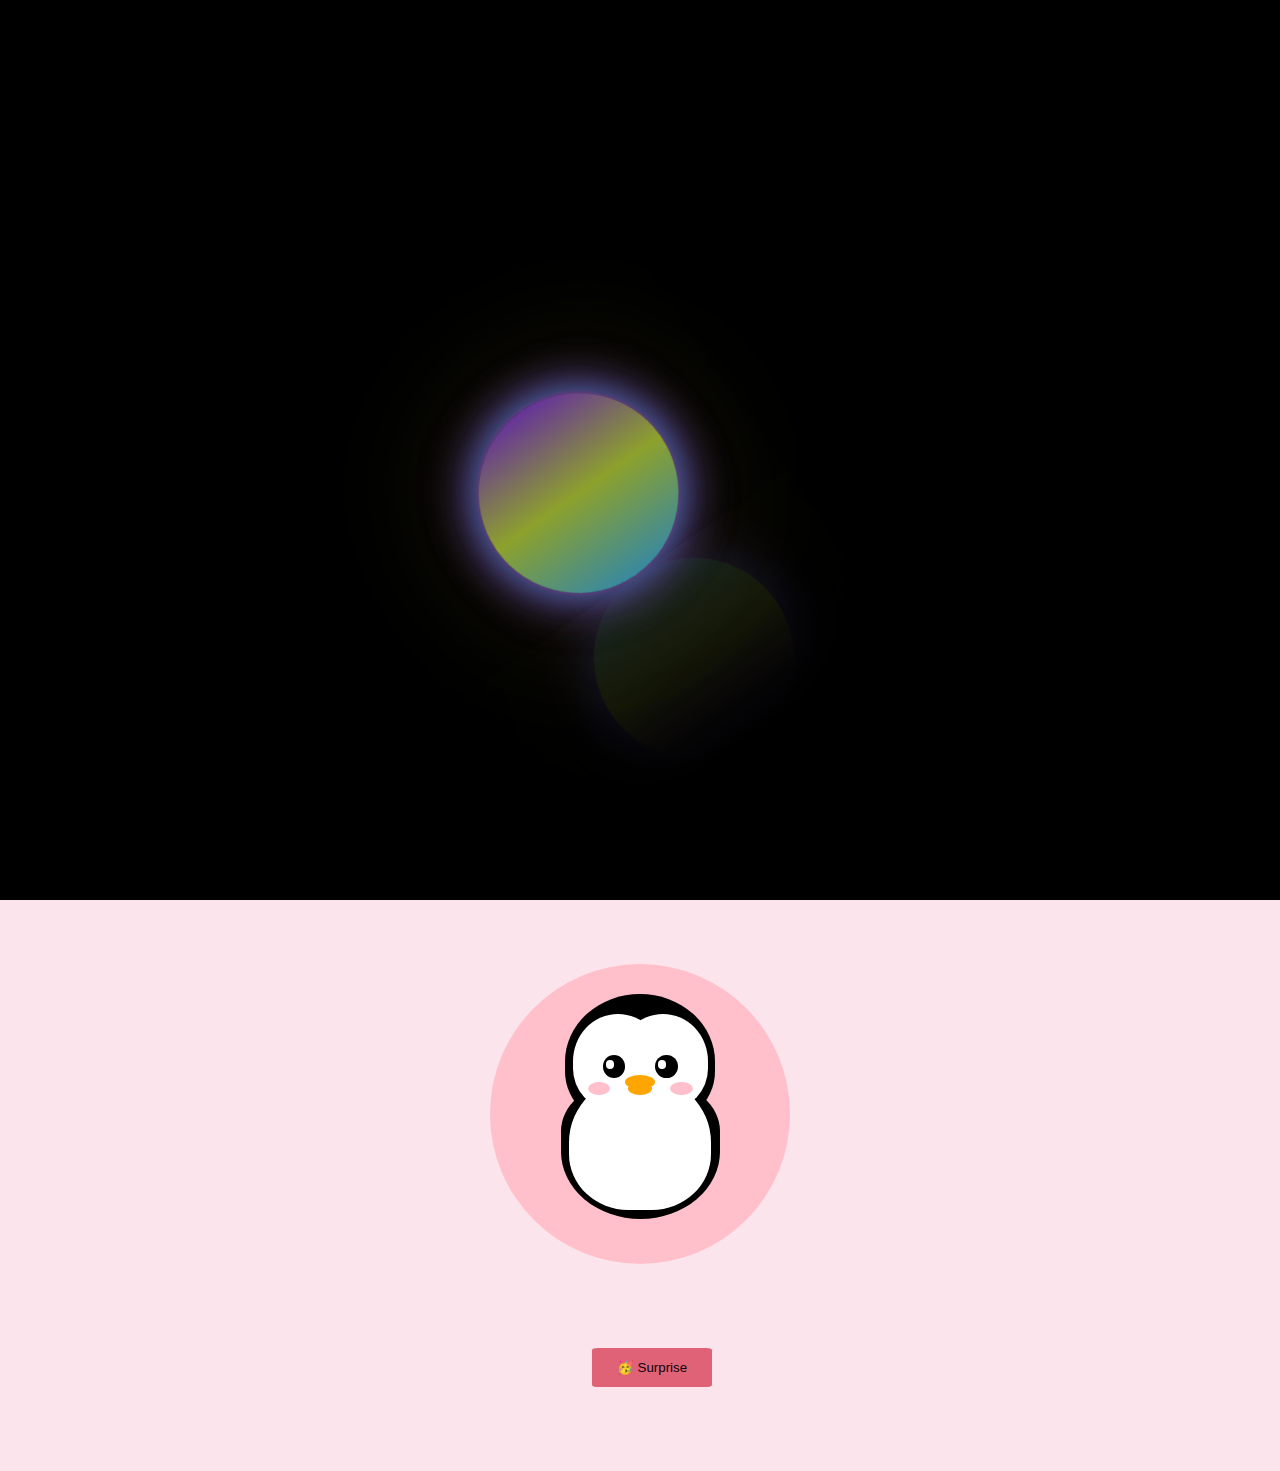
<file: index.html>
<!DOCTYPE html>
<html lang="en">
<head>
    <meta charset="UTF-8">
    <meta http-equiv="X-UA-Compatible" content="IE=edge">
    <meta name="viewport" content="width=device-width, initial-scale=1.0">
     <link href = "./source/style.css"  rel = "stylesheet">
    <title>HERE WE AGAIN</title>
</head>
<body>
    <!-- loader -->
   <main id = "main">
     <div class="container">
         <div class="box">
           <div class="cube">
           </div>
         </div>
     </div>
     
     </main>
    
     <!-- mainbody -->
     <section>
        <div class="penguin">
            <div class="penguin-bottom">
              <div class="right-hand"></div>
              <div class="left-hand"></div>
              <div class="right-feet"></div>
              <div class="left-feet"></div>
            </div>
            <div class="penguin-top">
              <div class="right-cheek"></div>
              <div class="left-cheek"></div>
              <div class="belly"></div>
              <div class="right-eye">
                <div class="sparkle"></div>
              </div>
              <div class="left-eye">
                <div class="sparkle"></div>
              </div>
              <div class="blush-right"></div>
              <div class="blush-left"></div>
              <div class="beak-top"></div>
              <div class="beak-bottom"></div>
            </div>
          </div>
          </div>
          <div>
              <button class="btn"> <a href = "./source/review.html">🥳 Surprise</a></button>
          </div>
     </section>
   
     <script src="./source/script.js"  defer></script>
</body>
</html>
</file>
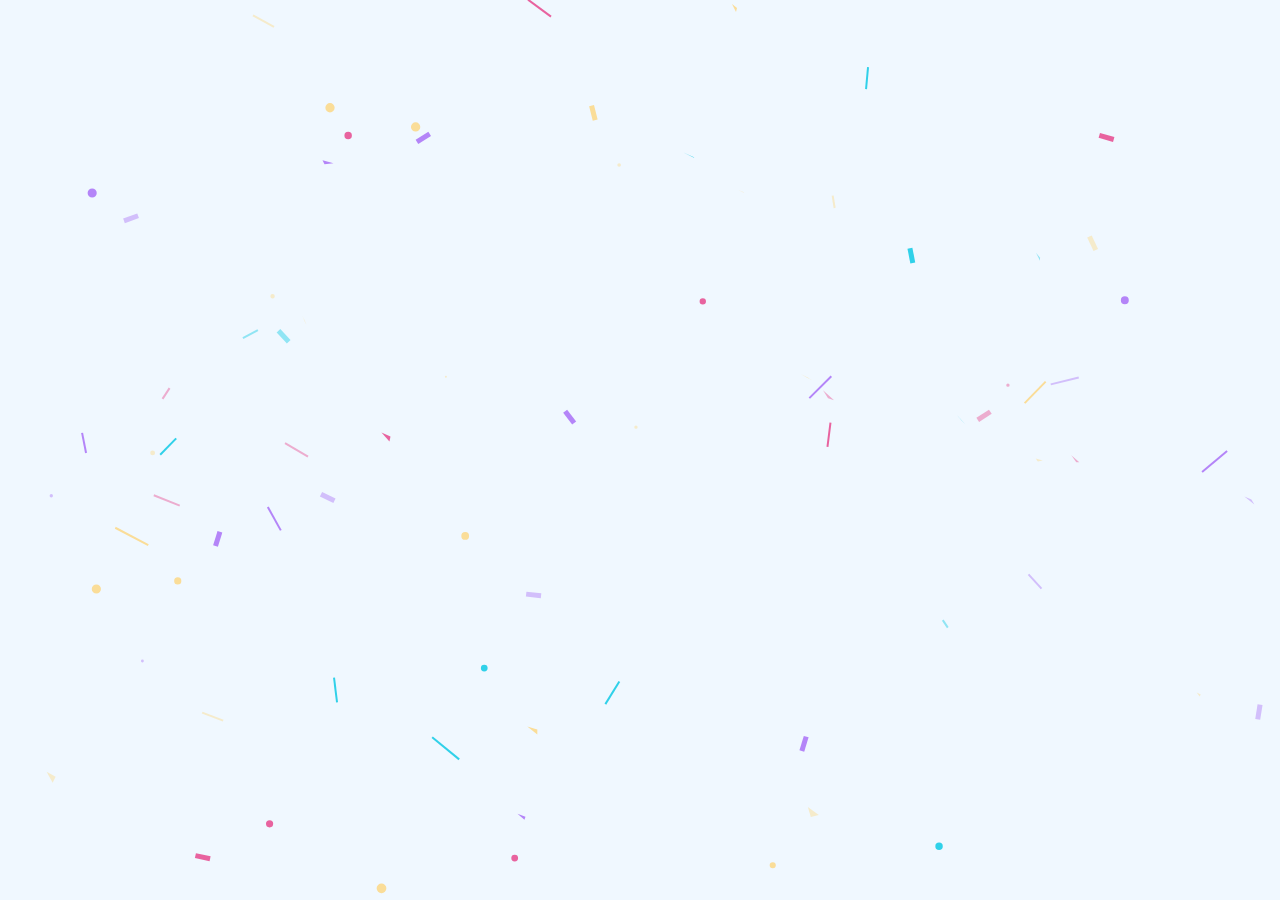
<file: source/review.html>
<!DOCTYPE html>
<html lang="en">
<head>
    <meta charset="UTF-8">
    <meta http-equiv="X-UA-Compatible" content="IE=edge">
    <meta name="viewport" content="width=device-width, initial-scale=1.0">
    <link href = "review.css" rel = " stylesheet">
    <link href="https://cdnjs.cloudflare.com/ajax/libs/font-awesome/5.13.0/css/all.min.css" rel="stylesheet">
    <title>Document</title>
    <!-- <style>
        #canvas 
        {
            position:fixed;
            top:0;
            left:0;
            width:100%;
            height:100vh;
            background-color: aliceblue;
        }
    </style> -->
</head>
<body>
    <main>
        <section class = "container">
          <!--title-->
         <div class="title">
           <h2>Happy Birthday 👹 </h2>
            <div class = "underline"></div>
         </div>
         <!--review-->
    <article class="review">
            <div class="img-container">
             <img src="photo_2022-05-28_21-33-43.jpg" alt="random being" id="person-img"/>
           </div>
           <p id="info">
            She is the most sweetest person i have ever met♥️.she is so.. caring so lovable ..
            so adorable...#MY_TWINING_PARTNER.... 
            i love those moments whenever we are twining without any planning 😂 and i love you
           </p>
           <!--prev next button-->
           <div class="button-container">
              <button class="prev-btn">
                <i class="fas fa-chevron-left"></i>
              </button>
              <button class="next-btn">
                <i class="fas fa-chevron-right"></i>
              </button>
           </div>
    </article>
</section>
</main>
    <canvas id="canvas"></canvas>
    <script src="index.min.js">
        </script>
        <script src = "script.js" defer>
  
      
       
   </script>

</body>
</html>
</file>
<file: source/style.css>
*{
    margin: 0;
    padding:0;
    box-sizing:border-box;
}

body{
    background:pink;
}

a{
  text-decoration:none;
}

main{
    display:flex;
    justify-content: center;
    align-items : center;
    min-height:100vh;
    background:#000;
    overflow:hidden;
}

.container
{
    position:relative;
    width:100%;
    transform:rotate(-35deg);
}

.container .box
{
    position : relative;
    left:-200px;
    display: flex;
    justify-content: center;
    align-items:center;
    width:calc(100% + 250px);
    -webkit-box-reflect: below 1px linear-gradient(transparent, #0004);
    animation:animate-surface 1.5s ease-in-out infinite;
}

@keyframes animate-surface {
    0%
    {
        transform: translateX(0px);
    }
    100%
    {
        transform:translateX(-200px);
    }
}

.container .box .cube
{
    position:relative;
    width:200px;
    height:200px;
    background-image:linear-gradient(rebeccapurple ,rgb(141, 161, 44) ,rgb(56, 137, 160));
    box-shadow:0 0 5px rgb(128, 47, 123),
    0 0 25px  rgb(58, 91, 147),
    0 0 50px  rgb(29, 90, 94),
    0 0 50px  rgb(178, 45, 227),
    0 0 150px  rgb(50, 47, 13);
    transform-origin: bottom right;
    animation:animate 1.5s ease-in-out infinite;
    border-radius: 100%;

}

@keyframes animate
{
    0%{
        transform:rotate(0deg);
    }
    60%
    {
        transform: rotate(90deg);
    }
    65%
    {
        transform: rotate(85deg);
    }
    70%
    {
        transform:rotate(90deg);
    }
    75%
    {
        transform: rotate(87.5deg);
    }
    80%,100%
    {
        transform:rotate(90deg);
    }
}



section
{
    display:flex;
    flex-direction: column;
    justify-content: space-around;
    align-items:center;
    
}
/*
.panda
{
  margin-top: 5%;
  width: 300px;
  height: 300px;
}

.panda-face
{
  position:relative;
  top: 40%;
  left: 23.5%;
  background: rgb(219, 202, 202);
  width: 53%;
  height: 45%;
  border-radius: 70% 70% 100% 100%;
}

.face{
    position:relative;
    top:50%;
    right:12%;
    background:rgb(219, 202, 202);
    width:40%;
    height:45%;
    border-radius:70% 40% 40% 70%;
}

.nose
{
    position:absolute;
    width:20%;
    height:20%;
    top:20%;
    left:10%;
    background-color: #000;
    border-radius:100%;
}

.ear{
    position:absolute;
    top:20px;
    left:40%;
    background:#000;
    width:40%;
    height:30%;
    border-radius: 60% 75% 40% 75%;
} */
:root{
 --transition: all 0.3s linear;
}

button
{
  color: rgb(201, 21, 159);
  font-weight:400;
  background: rgb(224, 98, 119);
  border-color: transparent;
  transition: var(--transition);
  cursor: pointer;
  width:120px;
  padding:10px;
  text-align:center;
  margin:70% 10%;
  border-radius:5%;

}

button a
{
  color: rgb(13, 2, 10);
  font-weight:400;
}

button:hover
{
    border-width: 4px;
    border-bottom-color:rgb(142, 20, 41);
    border-top-color:rgb(142, 20, 41);
}


.penguin {
    /* change code below */
    --penguin-skin: black;
    --penguin-belly: white;
    --penguin-beak: orange;
    /* change code above */
  
    position: relative;
    margin: auto;
    display: block;
    margin-top: 5%;
    width: 300px;
    height: 300px;
    background-color:pink;
    border-radius:100%;
  }
  
  .penguin-top {
    top: 10%;
    left: 25%;
    background: var(--penguin-skin, gray);
    width: 50%;
    height: 45%;
    border-radius: 70% 70% 60% 60%;
  }
  
  .penguin-bottom {
    top: 40%;
    left: 23.5%;
    background: var(--penguin-skin, gray);
    width: 53%;
    height: 45%;
    border-radius: 70% 70% 100% 100%;
  }
  
  .right-hand {
    top: 5%;
    left: 25%;
    background: var(--penguin-skin, black);
    width: 30%;
    height: 60%;
    border-radius: 30% 30% 120% 30%;
    transform: rotate(130deg);
    z-index: -1;
    animation-duration: 2s;
    animation-name: wave;
    animation-iteration-count: infinite;
    transform-origin: 0% 0%;
    animation-timing-function: linear;
  }
  
  .left-hand {
    top: 0%;
    left: 75%;
    background: var(--penguin-skin, gray);
    width: 30%;
    height: 60%;
    border-radius: 30% 30% 30% 120%;
    transform: rotate(-45deg);
    z-index: -1;
  }
  
  .right-cheek {
    top: 15%;
    left: 35%;
    background: var(--penguin-belly, white);
    width: 60%;
    height: 70%;
    border-radius: 70% 70% 60% 60%;
  }
  
  .left-cheek {
    top: 15%;
    left: 5%;
    background: var(--penguin-belly, white);
    width: 60%;
    height: 70%;
    border-radius: 70% 70% 60% 60%;
  }
  
  .belly {
    top: 60%;
    left: 2.5%;
    background: var(--penguin-belly, white);
    width: 95%;
    height: 100%;
    border-radius: 120% 120% 100% 100%;
  }
  
  .right-feet {
    top: 85%;
    left: 60%;
    background: var(--penguin-beak, orange);
    width: 15%;
    height: 30%;
    border-radius: 50% 50% 50% 50%;
    transform: rotate(-80deg);
    z-index: -2222;
  }
  
  .left-feet {
    top: 85%;
    left: 25%;
    background: var(--penguin-beak, orange);
    width: 15%;
    height: 30%;
    border-radius: 50% 50% 50% 50%;
    transform: rotate(80deg);
    z-index: -2222;
  }
  
  .right-eye {
    top: 45%;
    left: 60%;
    background: black;
    width: 15%;
    height: 17%;
    border-radius: 50%;
  }
  
  .left-eye {
    top: 45%;
    left: 25%;
    background: black;
    width: 15%;
    height: 17%;
    border-radius: 50%;
  }
  
  .sparkle {
    top: 25%;
    left: 15%;
    background: white;
    width: 35%;
    height: 35%;
    border-radius: 50%;
  }
  
  .blush-right {
    top: 65%;
    left: 15%;
    background: pink;
    width: 15%;
    height: 10%;
    border-radius: 50%;
  }
  
  .blush-left {
    top: 65%;
    left: 70%;
    background: pink;
    width: 15%;
    height: 10%;
    border-radius: 50%;
  }
  
  .beak-top {
    top: 60%;
    left: 40%;
    background: var(--penguin-beak, orange);
    width: 20%;
    height: 10%;
    border-radius: 50%;
  }
  
  .beak-bottom {
    top: 65%;
    left: 42%;
    background: var(--penguin-beak, orange);
    width: 16%;
    height: 10%;
    border-radius: 50%;
  }
  
  body {
    background: #fce4ec;
  }
  
  .penguin * {
    position: absolute;
  }
  .penguin {
    animation-duration: 10s;
    animation-name: loop;
    animation-iteration-count: infinite;
    transform-origin: 0% 0%;
    animation-timing-function: linear;
  }
  
  @keyframes wave {
    10% {
      transform: rotate(110deg);
    }
    30% {
      transform: rotate(130deg);
    }
    50% {
      transform: rotate(110deg);
    }
    80% {
      transform: rotate(130deg);
    }
    100% {
      transform: rotate(110deg);
    }
  }
  
  @keyframes loop {
    0% {
      transform: rotateY(0deg);
    }
    25% {
      transform: rotateY(-10deg);
    }
    50% {
      transform: rotateY(0deg);
    }
    75% {
      transform: rotateY(10deg);
    }
    100% {
      transform: rotateY(0deg);
    }
  }
</file>
<file: source/review.css>
/*
=============== 
Fonts
===============
*/
@import url("https://fonts.googleapis.com/css?family=Open+Sans|Roboto:400,700&display=swap");

/*
=============== 
Variables
===============
*/

:root {
  /* dark shades of primary color*/
  --clr-primary-1: hsl(205, 86%, 17%);
  --clr-primary-2: hsl(205, 77%, 27%);
  --clr-primary-3: hsl(205, 72%, 37%);
  --clr-primary-4: hsl(205, 63%, 48%);
  /* primary/main color */
  --clr-primary-5: hsl(205, 78%, 60%);
  /* lighter shades of primary color */
  --clr-primary-6: hsl(205, 89%, 70%);
  --clr-primary-7: hsl(205, 90%, 76%);
  --clr-primary-8: hsl(205, 86%, 81%);
  --clr-primary-9: hsl(205, 90%, 88%);
  --clr-primary-10: hsl(205, 100%, 96%);
  /* darkest grey - used for headings */
  --clr-grey-1: hsl(209, 61%, 16%);
  --clr-grey-2: hsl(211, 39%, 23%);
  --clr-grey-3: hsl(209, 34%, 30%);
  --clr-grey-4: hsl(209, 28%, 39%);
  /* grey used for paragraphs */
  --clr-grey-5: hsl(210, 22%, 49%);
  --clr-grey-6: hsl(209, 23%, 60%);
  --clr-grey-7: hsl(211, 27%, 70%);
  --clr-grey-8: hsl(210, 31%, 80%);
  --clr-grey-9: hsl(212, 33%, 89%);
  --clr-grey-10: hsl(210, 36%, 96%);
  --clr-white: #fff;
  --clr-red-dark: hsl(360, 67%, 44%);
  --clr-red-light: hsl(360, 71%, 66%);
  --clr-green-dark: hsl(125, 67%, 44%);
  --clr-green-light: hsl(125, 71%, 66%);
  --clr-black: #222;
  --ff-primary: "Roboto", sans-serif;
  --ff-secondary: "Open Sans", sans-serif;
  --transition: all 0.3s linear;
  --spacing: 0.1rem;
  --radius: 0.25rem;
  --light-shadow: 0 5px 15px rgba(0, 0, 0, 0.1);
  --dark-shadow: 0 5px 15px rgba(0, 0, 0, 0.2);
  --max-width: 1170px;
  --fixed-width: 620px;
}
/*
=============== 
Global Styles
===============
*/

*,
::after,
::before {
  margin: 0;
  padding: 0;
  box-sizing: border-box;
}
body {
  font-family: var(--ff-secondary);
  background: var(--clr-grey-10);
  color: var(--clr-grey-1);
  line-height: 1.5;
  font-size: 0.875rem;
}
ul {
  list-style-type: none;
}
a {
  text-decoration: none;
}
h1,
h2,
h3,
h4 {
  letter-spacing: var(--spacing);
  text-transform: capitalize;
  line-height: 1.25;
  margin-bottom: 0.75rem;
  font-family: var(--ff-primary);
}
h1 {
  font-size: 3rem;
}
h2 {
  font-size: 2rem;
}
h3 {
  font-size: 1.25rem;
}
h4 {
  font-size: 0.875rem;
}
p {
  margin-bottom: 1.25rem;
  color: var(--clr-grey-5);
}
@media screen and (min-width: 800px) {
  h1 {
    font-size: 4rem;
  }
  h2 {
    font-size: 2.5rem;
  }
  h3 {
    font-size: 1.75rem;
  }
  h4 {
    font-size: 1rem;
  }
  body {
    font-size: 1rem;
  }
  h1,
  h2,
  h3,
  h4 {
    line-height: 1;
  }
}
/*  global classes */

/* section */
.section {
  padding: 5rem 0;
}

.section-center {
  width: 90vw;
  margin: 0 auto;
  max-width: 1170px;
}
@media screen and (min-width: 992px) {
  .section-center {
    width: 95vw;
  }
}


/*
=============== 
Reviews
===============
*/
main {
  min-height: 100vh;
  display: grid;
  place-items: center;
  z-index:1;
}
.title {
  text-align: center;
  margin-bottom: 4rem;
}
.underline {
  height: 0.25rem;
  width: 5rem;
  background: var(--clr-primary-5);
  margin-left: auto;
  margin-right: auto;
}
.container {
  width: 80vw;
  max-width: var(--fixed-width);
}
.review {
  background: var(--clr-white);
  padding: 1.5rem 2rem;
  border-radius: var(--radius);
  box-shadow: var(--light-shadow);
  transition: var(--transition);
  text-align: center;
}
.review:hover {
  box-shadow: var(--dark-shadow);
}
.img-container {
  position: relative;
  width: 150px;
  height: 150px;
  border-radius: 50%;
  margin: 0 auto;
  margin-bottom: 2rem;
}
#person-img {
  width: 100%;
  display: block;
  height: 100%;
  object-fit:cover;
  border-radius: 70%;
  position: relative;
}
.img-container::after {
  font-family: "Font Awesome 5 Free";
  font-weight: 900;
  content: "\f10e";
  position: absolute;
  top: 0;
  left: 0;
  width: 3rem;
  height: 2.5rem;
  display: grid;
  place-items: center;
  border-radius: 50%;
  transform: translateY(25%);
  background: var(--clr-primary-5);
  color: var(--clr-white);
}
.img-container::before {
  content: "";
  width: 100%;
  height: 100%;
  background: var(--clr-primary-5);
  position: absolute;
  top: -0.25rem;
  right: -0.5rem;
  border-radius: 50%;
}
#author {
  margin-bottom: 0.25rem;
}
#job {
  margin-bottom: 0.5rem;
  text-transform: uppercase;
  color: var(--clr-primary-5);
  font-size: 0.85rem;
}
#info {
  margin-bottom: 0.75rem;
}
.prev-btn,
.next-btn {
  color: var(--clr-primary-7);
  font-size: 1.25rem;
  background: transparent;
  border-color: transparent;
  margin: 0 0.5rem;
  transition: var(--transition);
  cursor: pointer;
}
.prev-btn:hover,
.next-btn:hover {
  color: var(--clr-primary-5);
}
.random-btn {
  margin-top: 0.5rem;
  background: var(--clr-primary-10);
  color: var(--clr-primary-5);
  padding: 0.25rem 0.5rem;
  text-transform: capitalize;
  border-radius: var(--radius);
  transition: var(--transition);
  border-color: var(--clr-primary-5);
  cursor: pointer;
}
.random-btn:hover {
  background: var(--clr-primary-5);
  color: var(--clr-primary-1);
}

#canvas 
        {
            position:fixed;
            top:0;
            left:0;
            width:100%;
            height:100vh;
            background-color: aliceblue;
            z-index :0;
        }
</file>
